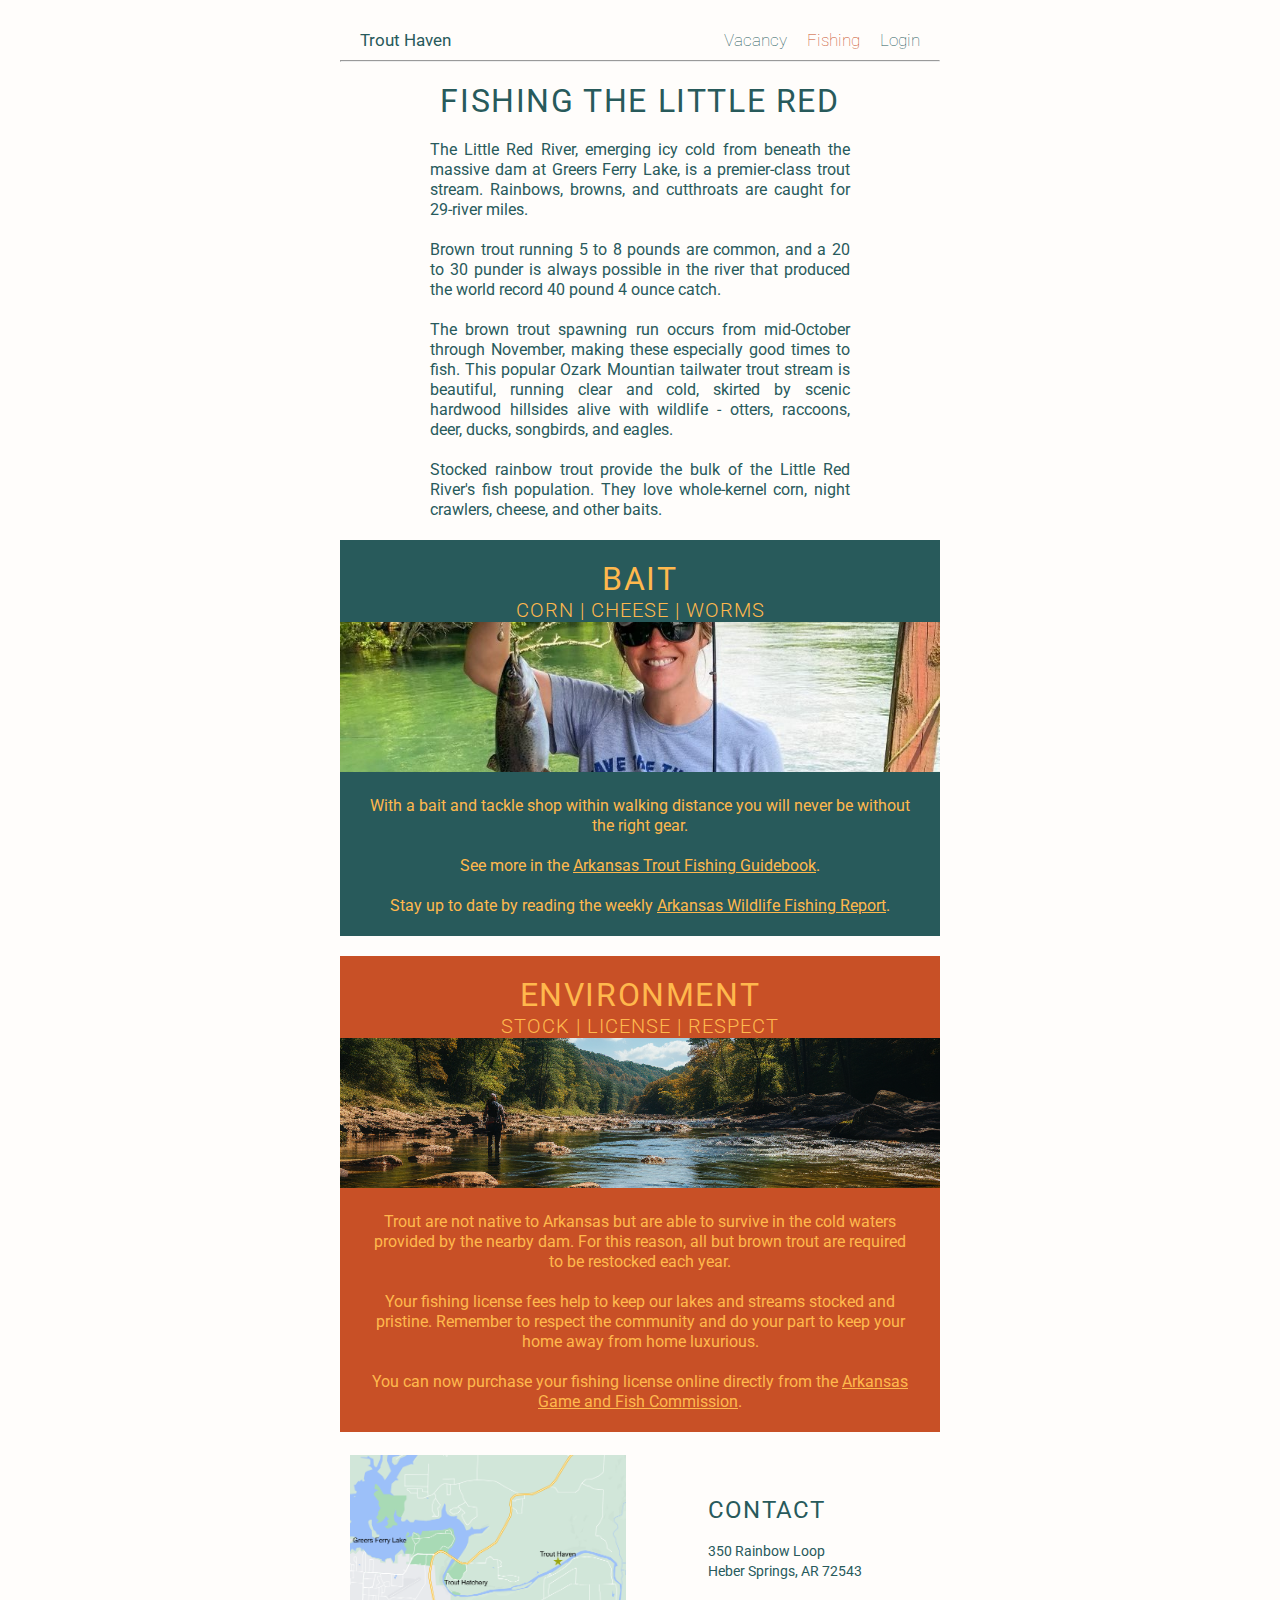
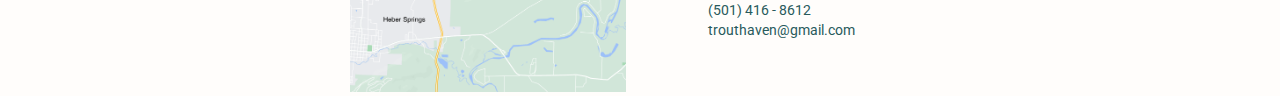
<file: fishing.html>
<!DOCTYPE html>
<html lang="en">
<head>
    <link rel="stylesheet" type="text/css" href="styles.css" />
    <meta charset="UTF-8" />
    <meta name="viewport" content="width=device-width, initial-scale=1" />
    <meta http-equiv="X-UA-Compatible" content="IE=edge" />
    <meta name="description" content="Trout Haven provides the pleasure of an Ozark Mountain trout fishing retreat without leaving the beaten path. Our RV park is just outside of Heber Springs on the banks of the Little Red River. Stays include a boat slip, quiet and spaceous RV lot, and a record breaking trout fishing location." />
    <link rel="canonical" href="https://www.trouthaven.com" />
    <meta property="og:title" content="Trout Haven" />
    <meta property="og:description" content="Trout Haven provides the pleasure of an Ozark Mountain trout fishing retreat without leaving the beaten path. Our RV park is just outside of Heber Springs on the banks of the Little Red River. Stays include a boat slip, quiet and spaceous RV lot, and a record breaking trout fishing location." />
    <meta property="og:url" content="https://www.trouthaven.com" />
    <meta property="og:site_name" content="Trout Haven" />
    <meta property="og:type" content="website" />
    <script type="application/ld+json">{"@context":"https://schema.org/","@type":"LocalBusiness","name":"Trout Haven","url":"https://www.trouthaven.com","address":{"@type":"PostalAddress","addressCountry":"US","addressLocality":"Heber Springs","addressRegion":"AR","postalCode":"72543","streetAddress":"?"},"telephone":"501-416-8612"}</script>
    <meta name="twitter:title" content="Trout Haven">
    <meta name="twitter:description" content="Trout Haven provides the pleasure of an Ozark Mountain trout fishing retreat without leaving the beaten path. Our RV park is just outside of Heber Springs on the banks of the Little Red River. Stays include a boat slip, quiet and spaceous RV lot, and a record breaking trout fishing location." />
    <title>Trout Haven</title>
</head>


<body>
    <div  class="topnav">
        <div class="topnav-home">
            <a href="index.html">Trout Haven</a>
        </div>
        <div class="topnav-alt">
            <a href="vacancy.html">Vacancy</a>
            <a class="active" href="fishing.html">Fishing</a>
            <a href="login.html">Login</a>
        </div>
    </div>
    <hr>

    <div class="about">
        <h1>FISHING THE LITTLE RED</h1>
        <p>The Little Red River, emerging icy cold from beneath the massive dam at Greers Ferry Lake, is a premier-class trout stream. Rainbows, browns, and cutthroats are caught for 29-river miles.</p>
        <p>Brown trout running 5 to 8 pounds are common, and  a 20 to 30 punder is always possible in the river that produced the world record 40 pound 4 ounce catch.</p>
        <p>The brown trout spawning run occurs from mid-October through November, making these especially good times to fish. This popular Ozark Mountian tailwater trout stream is beautiful, running clear and cold, skirted by scenic hardwood hillsides alive with wildlife - otters, raccoons, deer, ducks, songbirds, and eagles.</p>
        <p>Stocked rainbow trout provide the bulk of the Little Red River's fish population. They love whole-kernel corn, night crawlers, cheese, and other baits. </p>
    </div>

    <div class="card">
        <div class="card-dock">
            <h1>BAIT</h1>
            <h2>CORN | CHEESE | WORMS</h2>
            <img src="img/justin.jpg" alt="rv" />
            <p>With a bait and tackle shop within walking distance you will never be without the right gear.</p>
            <p>See more in the <a href="https://drive.google.com/file/d/1dY4p1aNMxr8LGOw_rYAM7VLwi_JP11Eu/view?pli=1">Arkansas Trout Fishing Guidebook</a>.</p>
            <p>Stay up to date by reading the weekly <a href="https://www.agfc.com/tag/arkansas-wildlife-fishing-report/">Arkansas Wildlife Fishing Report</a>.</p>
        </div>
    </div>

    <div class="card">
        <div class="card-fish">
            <h1>ENVIRONMENT</h1>
            <h2>STOCK | LICENSE | RESPECT</h2>
            <img src="img/river.png" alt="rv" />
            <p>Trout are not native to Arkansas but are able to survive in the cold waters provided by the nearby dam. For this reason, all but brown trout are required to be restocked each year.</p>
            <p>Your fishing license fees help to keep our lakes and streams stocked and pristine. Remember to respect the community and do your part to keep your home away from home luxurious.</p>
            <p>You can now purchase your fishing license online directly from the <a href="https://ar-licensing.s3licensing.com/?catalogItem=Fishing">Arkansas Game and Fish Commission</a>.</p>
        </div>
    </div>

    <div class="contact">
        <div class="contact-map">
            <img src="img/map.png" alt="map" />
        </div>
        <div class="contact-details">
            <h2>CONTACT</h2>
            <p>350 Rainbow Loop</p>
            <p>Heber Springs, AR 72543</p>
            <br>
            <p>(501) 416 - 8612</p>
            <p>trouthaven@gmail.com</p>
        </div>
    </div>
    <!--
        <footer>
            <p>&copy; 2023 Trout Haven</p>
            <p>Website designed by <a href="mailto:bjhufstetler@gmail.com">bjhufstetler</a>.</p>
        </footer>
    -->
</body>
</html>
</file>
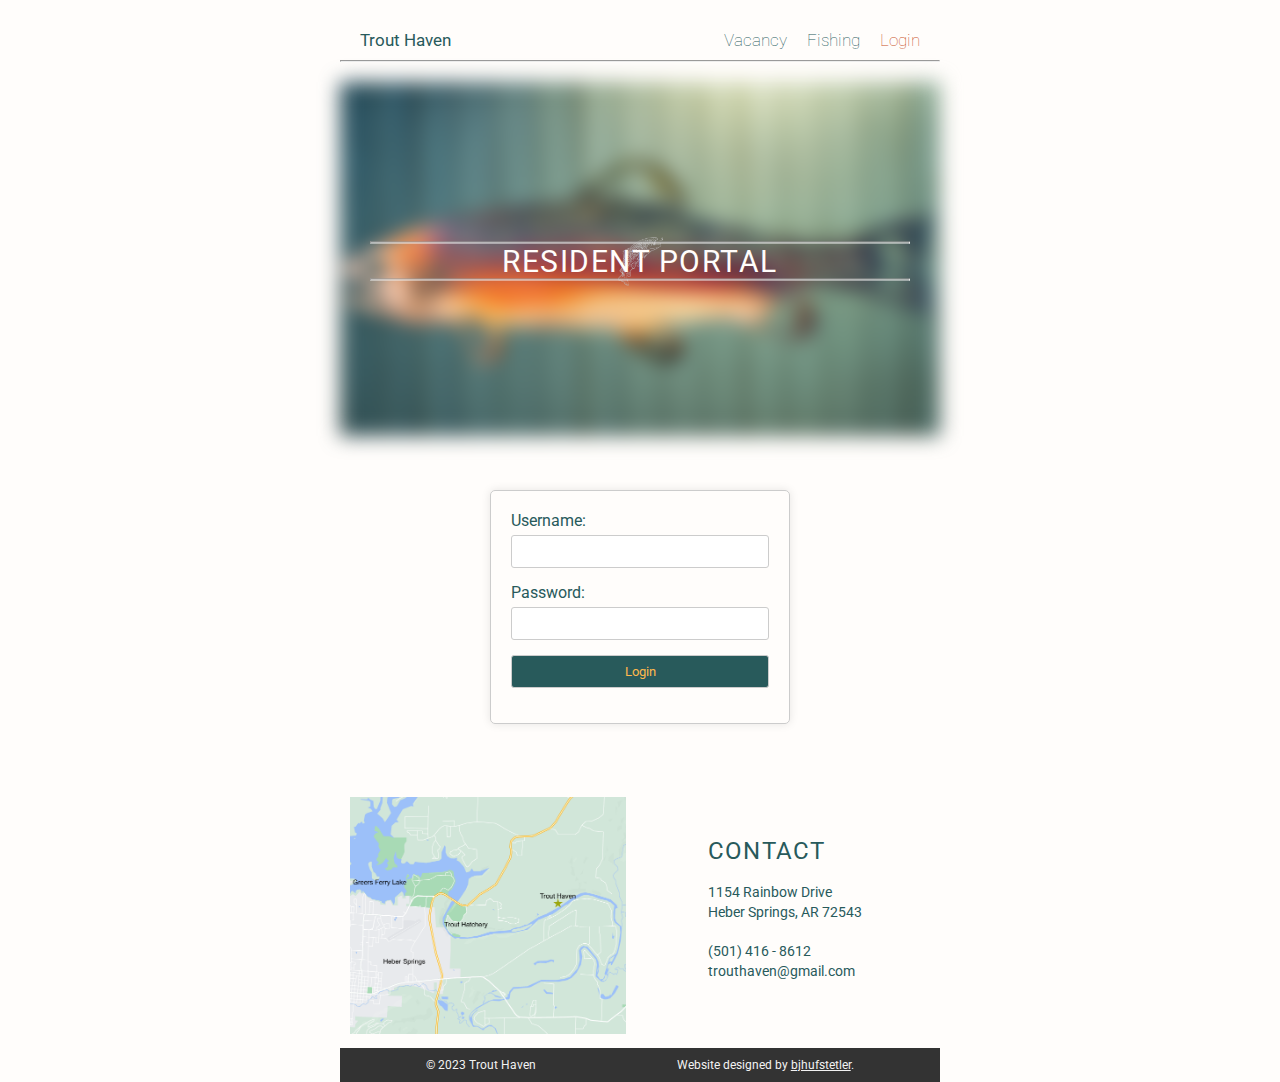
<file: login.html>
<!DOCTYPE html>
<html lang="en">
<head>
    <link rel="stylesheet" type="text/css" href="styles.css" />
    <meta charset="UTF-8" />
    <meta name="viewport" content="width=device-width, initial-scale=1" />
    <meta http-equiv="X-UA-Compatible" content="IE=edge" />
    <meta name="description" content="Trout Haven provides the pleasure of an Ozark Mountain trout fishing retreat without leaving the beaten path. Our RV park is just outside of Heber Springs on the banks of the Little Red River. Stays include a boat slip, quiet and spaceous RV lot, and a record breaking trout fishing location." />
    <link rel="canonical" href="https://www.trouthaven.com" />
    <meta property="og:title" content="Trout Haven" />
    <meta property="og:description" content="Trout Haven provides the pleasure of an Ozark Mountain trout fishing retreat without leaving the beaten path. Our RV park is just outside of Heber Springs on the banks of the Little Red River. Stays include a boat slip, quiet and spaceous RV lot, and a record breaking trout fishing location." />
    <meta property="og:url" content="https://www.trouthaven.com" />
    <meta property="og:site_name" content="Trout Haven" />
    <meta property="og:type" content="website" />
    <script type="application/ld+json">{"@context":"https://schema.org/","@type":"LocalBusiness","name":"Trout Haven","url":"https://www.trouthaven.com","address":{"@type":"PostalAddress","addressCountry":"US","addressLocality":"Heber Springs","addressRegion":"AR","postalCode":"72543","streetAddress":"1154 Rainbow Drive"},"telephone":"501-416-8612"}</script>
    <meta name="twitter:title" content="Trout Haven">
    <meta name="twitter:description" content="Trout Haven provides the pleasure of an Ozark Mountain trout fishing retreat without leaving the beaten path. Our RV park is just outside of Heber Springs on the banks of the Little Red River. Stays include a boat slip, quiet and spaceous RV lot, and a record breaking trout fishing location." />
    <title>Trout Haven</title>
</head>


<body>
    <div  class="topnav">
        <div class="topnav-home">
            <a href="index.html">Trout Haven</a>
        </div>
        <div class="topnav-alt">
            <a href="vacancy.html">Vacancy</a>
            <a href="fishing.html">Fishing</a>
            <a class="active" href="login.html">Login</a>
        </div>
    </div>
    <hr>
    
    <div class="banner">
        <img class="banner-background" src="img/troutbanner.jpeg" alt="Banner" />
        <img class="banner-icon" src="img/trouticon.png" alt="Icon" />
        <div class="banner-header">
            <hr>
            RESIDENT PORTAL
            <hr>
        </div>
    </div>

    <div class="login-container">
        <form class="login-form">
            <div class="form-group">
                <label for="username">Username:</label>
                <input type="text" id="username" name="username" required>
            </div>
            <div class="form-group">
                <label for="password">Password:</label>
                <input type="password" id="password" name="password" required>
            </div>
            <div class="form-group">
                <input type="submit" value="Login">
            </div>

        </form>
    </div>

    

    <div class="contact">
        <div class="contact-map">
            <img src="img/map.png" alt="map" />
        </div>
        <div class="contact-details">
            <h2>CONTACT</h2>
            <p>1154 Rainbow Drive</p>
            <p>Heber Springs, AR 72543</p>
            <br>
            <p>(501) 416 - 8612</p>
            <p>trouthaven@gmail.com</p>
        </div>
    </div>

    <footer>
        <p>&copy; 2023 Trout Haven</p>
        <p>Website designed by <a href="mailto:bjhufstetler@gmail.com">bjhufstetler</a>.</p>
    </footer>
</body>
</html>
</file>
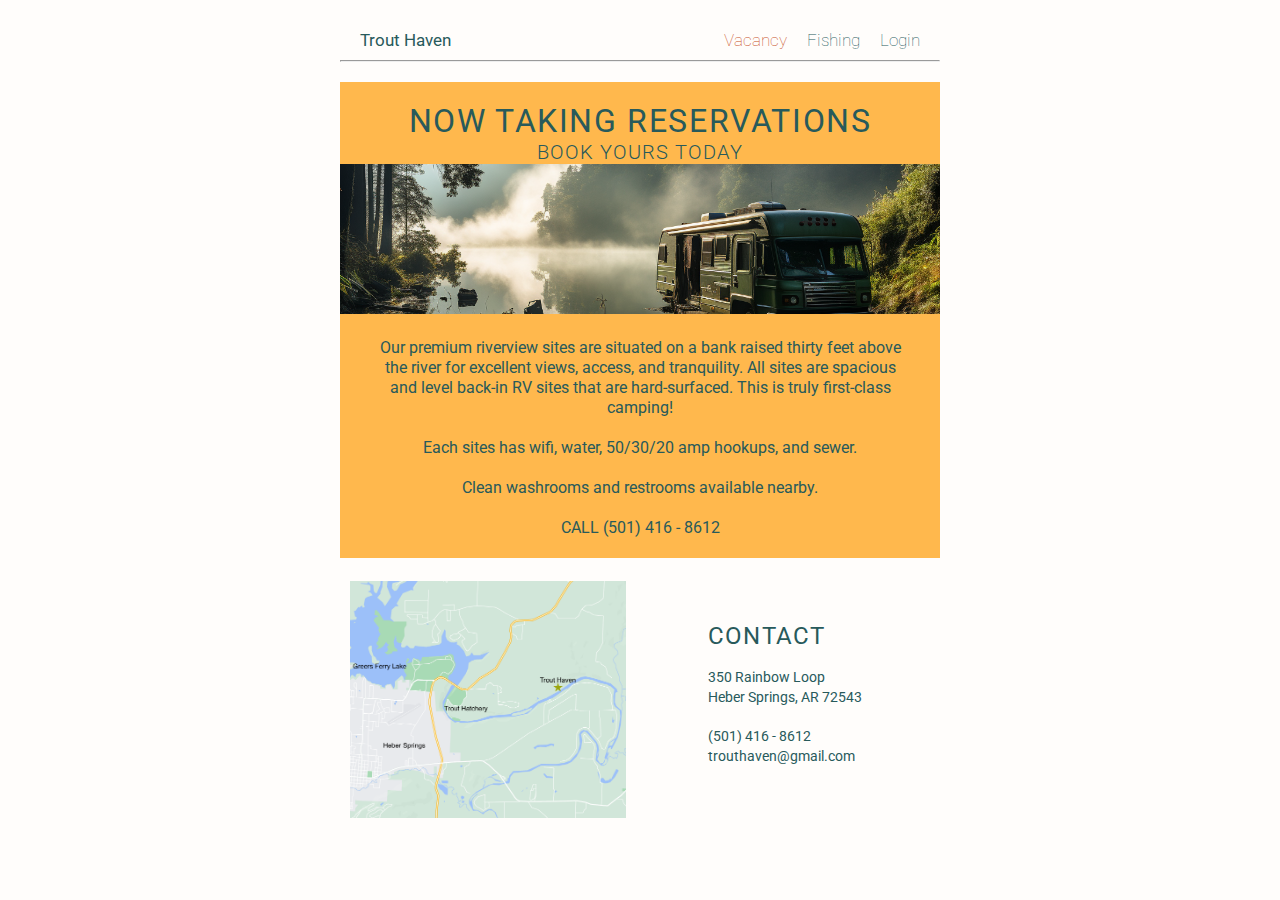
<file: vacancy.html>
<!DOCTYPE html>
<html lang="en">
<head>
    <link rel="stylesheet" type="text/css" href="styles.css" />
    <meta charset="UTF-8" />
    <meta name="viewport" content="width=device-width, initial-scale=1" />
    <meta http-equiv="X-UA-Compatible" content="IE=edge" />
    <meta name="description" content="Trout Haven provides the pleasure of an Ozark Mountain trout fishing retreat without leaving the beaten path. Our RV park is just outside of Heber Springs on the banks of the Little Red River. Stays include a boat slip, quiet and spaceous RV lot, and a record breaking trout fishing location." />
    <link rel="canonical" href="https://www.trouthaven.com" />
    <meta property="og:title" content="Trout Haven" />
    <meta property="og:description" content="Trout Haven provides the pleasure of an Ozark Mountain trout fishing retreat without leaving the beaten path. Our RV park is just outside of Heber Springs on the banks of the Little Red River. Stays include a boat slip, quiet and spaceous RV lot, and a record breaking trout fishing location." />
    <meta property="og:url" content="https://www.trouthaven.com" />
    <meta property="og:site_name" content="Trout Haven" />
    <meta property="og:type" content="website" />
    <script type="application/ld+json">{"@context":"https://schema.org/","@type":"LocalBusiness","name":"Trout Haven","url":"https://www.trouthaven.com","address":{"@type":"PostalAddress","addressCountry":"US","addressLocality":"Heber Springs","addressRegion":"AR","postalCode":"72543","streetAddress":"?"},"telephone":"501-416-8612"}</script>
    <meta name="twitter:title" content="Trout Haven">
    <meta name="twitter:description" content="Trout Haven provides the pleasure of an Ozark Mountain trout fishing retreat without leaving the beaten path. Our RV park is just outside of Heber Springs on the banks of the Little Red River. Stays include a boat slip, quiet and spaceous RV lot, and a record breaking trout fishing location." />
    <title>Trout Haven</title>
</head>


<body>
    <div  class="topnav">
        <div class="topnav-home">
            <a href="index.html">Trout Haven</a>
        </div>
        <div class="topnav-alt">
            <a class="active" href="vacancy.html">Vacancy</a>
            <a href="fishing.html">Fishing</a>
            <a href="login.html">Login</a>
        </div>
    </div>
    <hr>

    <div class="card">
        <div class="card-rv">
            <h1>NOW TAKING RESERVATIONS</h1>
            <h2>BOOK YOURS TODAY</h2>
            <img src="img/rv_ai.png" alt="rv" />
            <p>Our premium riverview sites are situated on a bank raised thirty feet above the river for excellent views, access, and tranquility. All sites are spacious and level back-in RV sites that are hard-surfaced. This is truly first-class camping!</p>
            <p>Each sites has wifi, water, 50/30/20 amp hookups, and sewer.</p>
            <p>Clean washrooms and restrooms available nearby.</p>
            <p>CALL (501) 416 - 8612</p>
        </div>
    </div>

    <div class="contact">
        <div class="contact-map">
            <img src="img/map.png" alt="map" />
        </div>
        <div class="contact-details">
            <h2>CONTACT</h2>
            <p>350 Rainbow Loop</p>
            <p>Heber Springs, AR 72543</p>
            <br>
            <p>(501) 416 - 8612</p>
            <p>trouthaven@gmail.com</p>
        </div>
    </div>
    <!--
        <footer>
            <p>&copy; 2023 Trout Haven</p>
            <p>Website designed by <a href="mailto:bjhufstetler@gmail.com">bjhufstetler</a>.</p>
        </footer>
    -->
</body>
</html>
</file>
<file: styles.css>
@import url(http://fonts.googleapis.com/css?family=Roboto:400,100,100italic,300,300italic,400italic,500,500italic,700,700italic,900,900italic);

html, body, html * {
    font-family: 'Roboto', sans-serif;
    max-width: 600px;
    margin: auto;
}

a {
    color: rgb(255,184,77);
}

body {
    background-color: rgb(255,253,251);
    color: rgb(40,90,91);
}

.topnav { 
    background: transparent;
    overflow: hidden;
    display: flex;
    justify-content: space-between;
    margin-top: 20px;
}

.topnav-home {
    justify-content: start;
    font-size: 40px;
    font-weight: 400;
    margin-left: 10px;
}

.topnav-alt {
    justify-content: end;
    margin-right: 10px;
    font-weight: 100;
}

.topnav a {
    float: left;
    color: rgb(40,90,91);
    text-align: center;
    padding: 10px 10px;
    text-decoration: none;
    font-size: 17px;
}

.topnav a:hover {
    color: rgb(200,80,38);
}

.topnav a.active {
    color: rgb(200,80,38);
}

.banner {
    margin-top: 20px;
    position: relative;
    text-align: center;
    color: rgb(255,253,251);
}

.banner-background {
    filter: blur(10px);
    width: 100%;
}

.banner-icon {
    position: absolute;
    top: 50%;
    left: 50%;
    width: 50px;
    transform: translate(-50%, -50%);
    filter: invert(94%);
}

.banner-header {
    position: absolute;
    top: 50%;
    left: 50%;
    transform: translate(-50%, -50%);
    font-weight: 400;
    font-size: 30px;
    letter-spacing: 0.05em;
    width: 90%;
}

.banner-footer {
    position: absolute;
    top: 75%;
    left: 50%;
    transform: translate(-50%, -50%);
    font-weight: 100;
    font-size: 15px;
    letter-spacing: 0.05em;
    width: 100%;
}

.card {
    text-align: center;
    margin-top: 20px;
}

.card-rv {
    padding: 20px 0px 20px 0px;
    background-color: rgb(255,184,77);
}

.card-dock {
    background-color: rgb(40,90,91);
    color: rgb(255,184,77);
    padding: 20px 0px 20px 0px;
}

.card-fish {
    background-color: rgb(200,80,38);
    color: rgb(255,184,77);
    padding: 20px 0px 20px 0px;
}

.card h1 {
    font-weight: 400;
    letter-spacing: 0.05em;
}

.card h2 {
    font-weight: 300;
    font-size: 20px;
    letter-spacing: 0.05em;
}

.card p {
    padding: 0 30px 0 30px;
    line-height: 20px;
    margin-top: 20px;
}

.card img {
    width: 100%;
    height: 150px;
    object-fit: cover;
}

.about {
    width: 70%;
    text-align: justify;
    margin-top: 20px;
}

.about h1 {
    font-weight: 400;
    letter-spacing: 0.05em;
    text-align: center;
}

.about p {
    margin-top: 20px;
    line-height: 20px;
}

.contact {
    display: grid;
    grid-template-columns: 1fr 1fr;
    margin: 0px 10px 0px 10px;
}

.contact-map img {
    width: 95%;
    margin-top: 23px;
}

.contact-details h2 {
    font-weight: 400;
    letter-spacing: 0.05em;
    padding-bottom: 10px;
}

.contact-details p {
    font-size: 14px;
    line-height: 5px;
    padding-top: 0px;
    margin-top: 15px;
}

footer {
    background-color: #333;
    display: flex;
    justify-content: space-between;
    color: #f2f2f2;
    padding: 10px 16px;
    text-decoration: none;
    font-size: 12px;
    margin-top: 10px;
}

footer a {
    color: #f2f2f2;
}

.login-container {
    width: 300px;
    margin: 50px auto;
}

.login-form {
    border: 1px solid #ccc;
    padding: 20px;
    border-radius: 5px;
    box-shadow: 0 0 10px rgba(0, 0, 0, 0.1);
}

.form-group {
    margin-bottom: 15px;
}

.form-group label {
    display: block;
    margin-bottom: 5px;
}

.form-group input {
    width: 100%;
    padding: 8px;
    box-sizing: border-box;
    border: 1px solid #ccc;
    border-radius: 3px;
}

.form-group input[type="submit"] {
    background-color: rgb(40,90,91);
    color: rgb(255,184,77);
    cursor: pointer;
}
</file>
